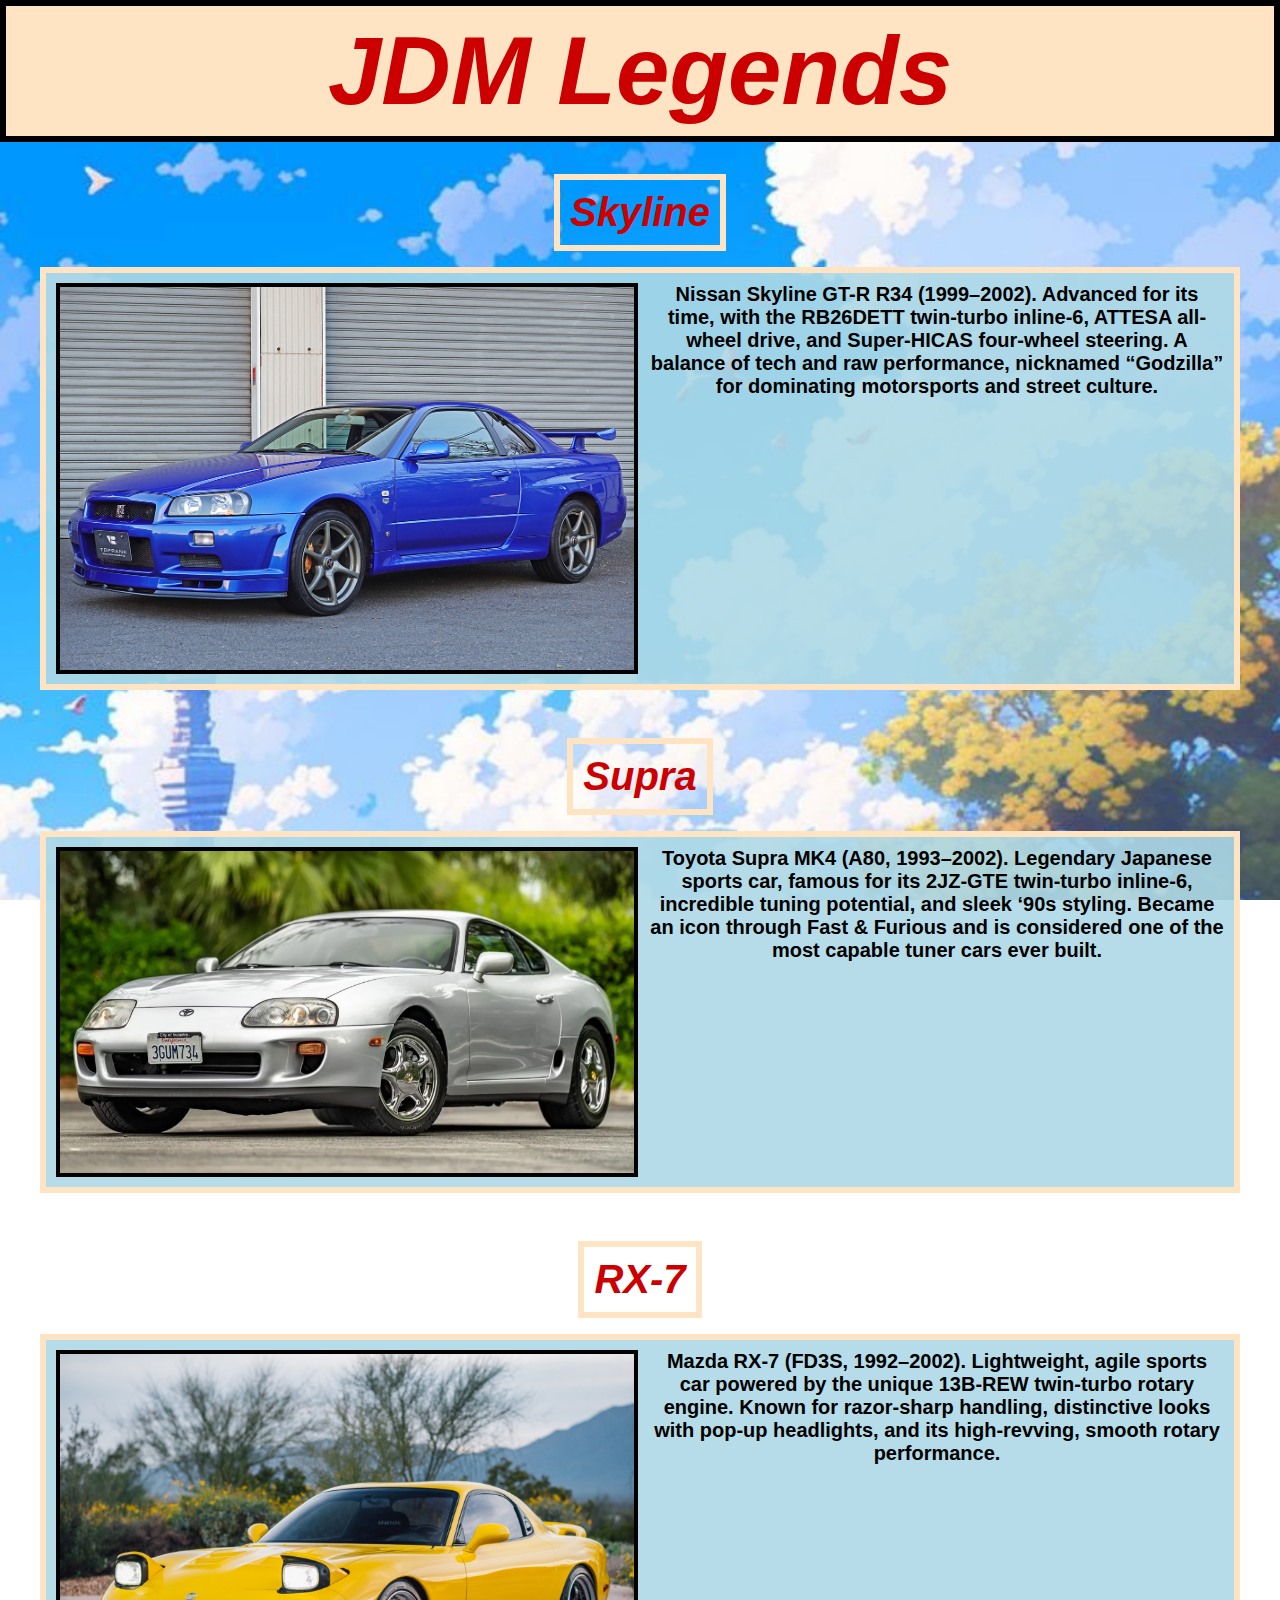
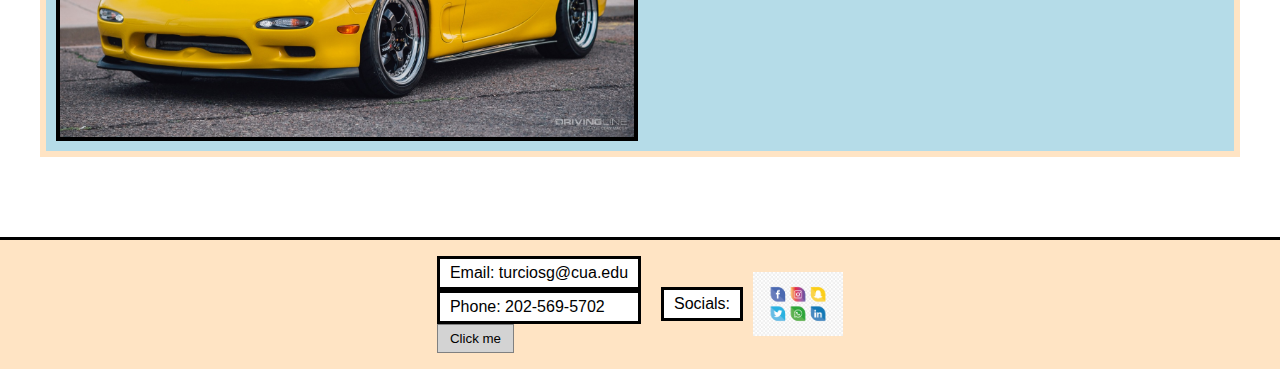
<file: index.html>
<!DOCTYPE html>
<html lang="en">
<head>
    <meta charset="utf-8" />
    <meta name="viewport" content="width=device-width, initial-scale=1.0" />
    <title>jdm legends</title>

    <link rel="stylesheet" href="styles.css" />
    <link rel="icon" type="image/png" href="images/carlogo.jpg" />

    <!-- Google tag (gtag.js) -->
    <script async src="https://www.googletagmanager.com/gtag/js?id=G-RJSQ7F47VJ"></script>
    <script>
      window.dataLayer = window.dataLayer || [];
      function gtag(){dataLayer.push(arguments);}
      gtag('js', new Date());
      gtag('config', 'G-RJSQ7F47VJ');
    </script>
</head>

<body>
    <div id="page-grid">

        <header>
            <div class="brand-identity">
                <h1>JDM Legends</h1>
            </div>
        </header>

        <main>
            <section class="car-section">
                <h2 class="section-title">Skyline</h2>
                <div class="car-content-grid">
                    <img src="images/skyline.jpg" alt="Nissan Skyline GT-R R34" class="car-image" />
                    <p class="section-text">
                        Nissan Skyline GT-R R34 (1999–2002). Advanced for its time, with the RB26DETT twin-turbo inline-6,
                        ATTESA all-wheel drive, and Super-HICAS four-wheel steering. A balance of tech and raw performance,
                        nicknamed “Godzilla” for dominating motorsports and street culture.
                    </p>
                </div>
            </section>

            <section class="car-section">
                <h2 class="section-title">Supra</h2>
                <div class="car-content-grid">
                    <img src="images/supra.avif" alt="Toyota Supra MK4" class="car-image" />
                    <p class="section-text">
                        Toyota Supra MK4 (A80, 1993–2002). Legendary Japanese sports car, famous for its 2JZ-GTE
                        twin-turbo inline-6, incredible tuning potential, and sleek ‘90s styling. Became an icon through
                        Fast & Furious and is considered one of the most capable tuner cars ever built.
                    </p>
                </div>
            </section>

            <section class="car-section">
                <h2 class="section-title">RX-7</h2>
                <div class="car-content-grid">
                    <img src="images/rx7.jpg" alt="Mazda RX-7 FD3S" class="car-image" />
                    <p class="section-text">
                        Mazda RX-7 (FD3S, 1992–2002). Lightweight, agile sports car powered by the unique 13B-REW
                        twin-turbo rotary engine. Known for razor-sharp handling, distinctive looks with pop-up headlights,
                        and its high-revving, smooth rotary performance.
                    </p>
                </div>
            </section>
        </main>

        <footer>
            <div class="contact-info">
                <p>Email: turciosg@cua.edu</p>
                <p>Phone: 202-569-5702</p>

              
                <button id="open-modal-btn" class="btn">Click me</button>
            </div>

            <div class="social-links">
                <p>Socials:</p>
                <img src="images/social-media.jpg" alt="Social media icons" class="social-icon" />
            </div>
        </footer>
    </div>

    <!-- SIMPLE MODAL -->
    <div id="modal" class="modal">
        <div class="modal-box">
            <h3>Thank You!</h3>
            <p>This is a demo. Click the Close button to close the window</p>
            <button id="close-modal-btn" class="btn btn--secondary">Close</button>
        </div>
    </div>

    <script src="main.js"></script>
    <script src="data/content.js"></script>


</body>
</html>
</file>
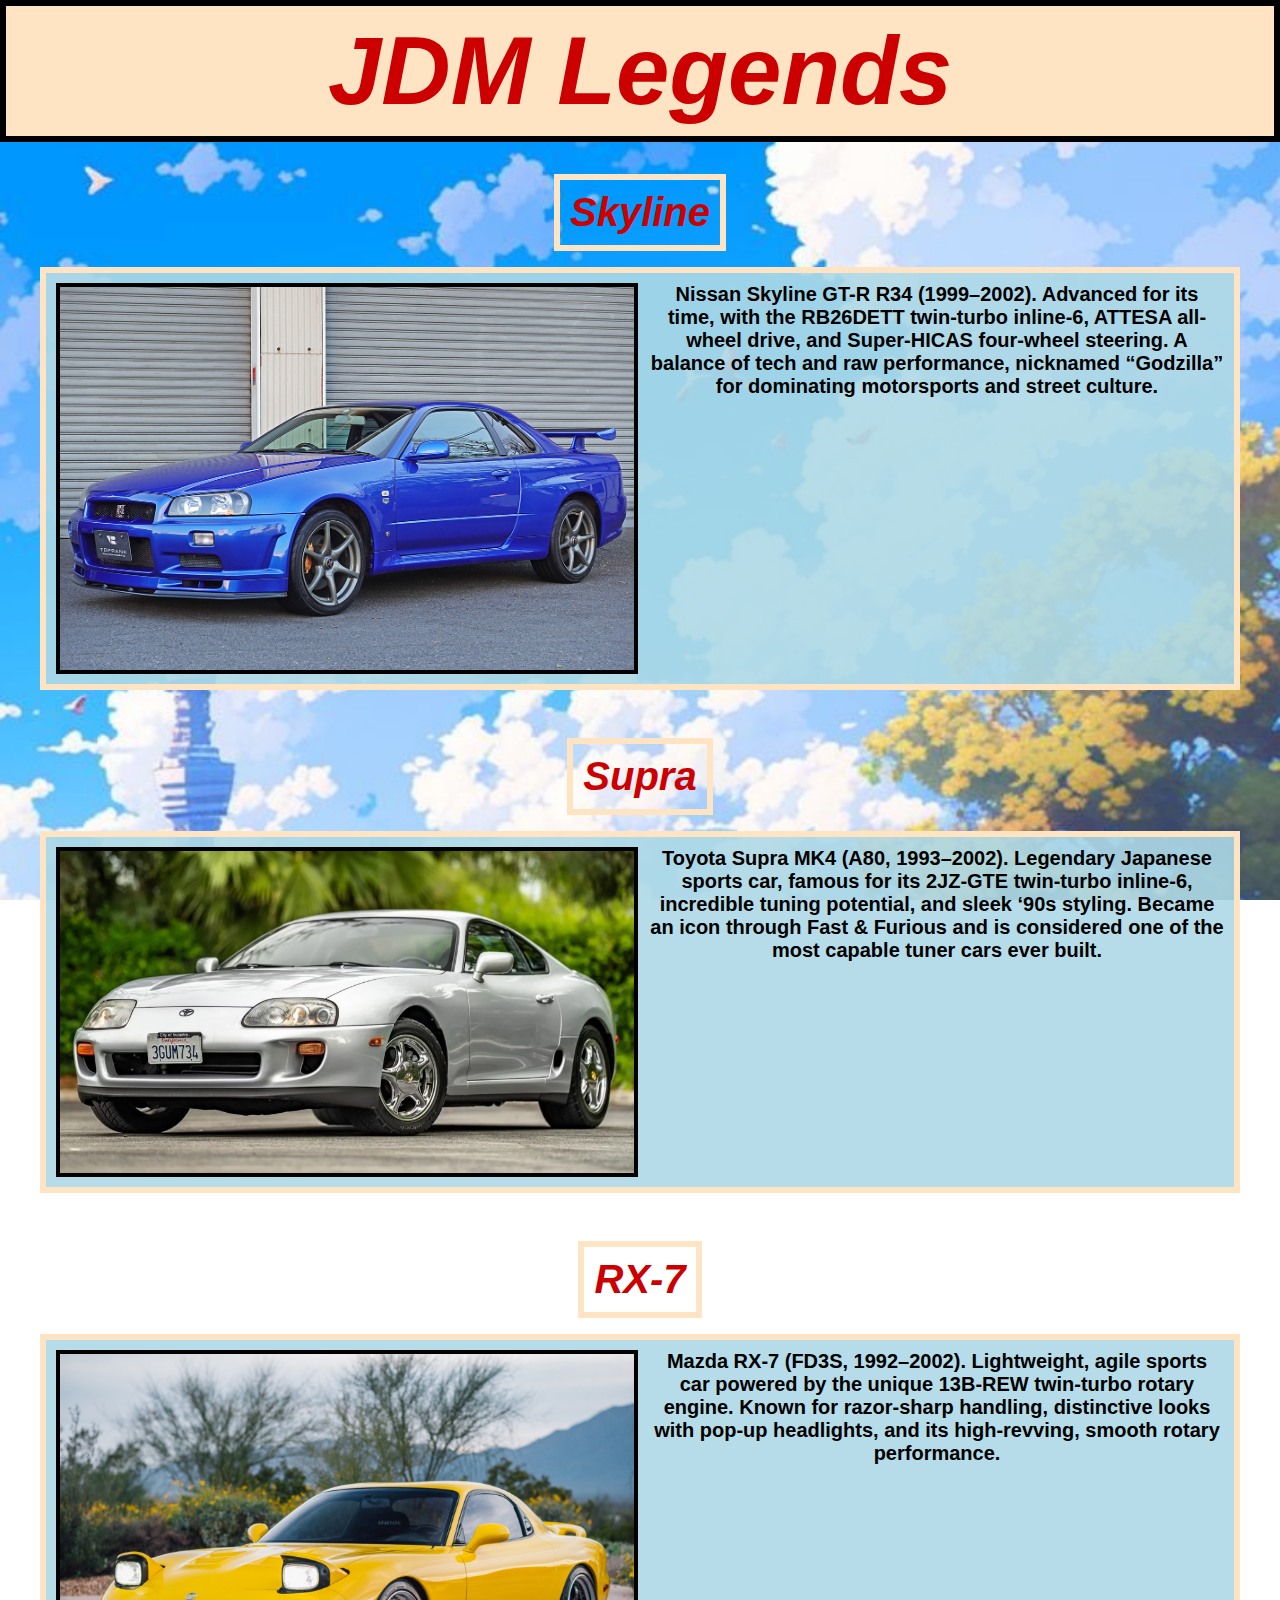
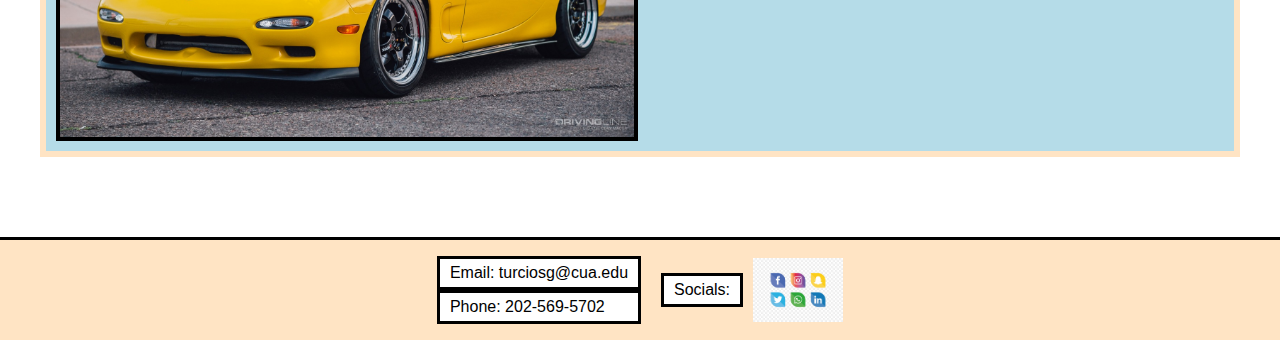
<file: Project/index.html>
﻿<!DOCTYPE html>
<html lang="en">
<head>
    <meta charset="utf-8" />
    <meta name="viewport" content="width=device-width, initial-scale=1.0" />
    <title>jdm legends</title>
    <link rel="stylesheet" href="styles.css" />
    <link rel="icon" type="image/png" href="images/carlogo.jpg" />
</head>

<body>
    <div id="page-grid">
        <header>
            <div class="brand-identity">
                <h1>JDM Legends</h1>
            </div>
        </header>

        <main>
            <section class="car-section">
                <h2 class="section-title">Skyline</h2>
                <div class="car-content-grid">
                    <img src="images/skyline.jpg" alt="Nissan Skyline GT-R R34" class="car-image" />
                    <p class="section-text">
                        Nissan Skyline GT-R R34 (1999–2002). Advanced for its time, with the RB26DETT twin-turbo inline-6, ATTESA all-wheel drive, and Super-HICAS four-wheel steering. A balance of tech and raw performance, nicknamed “Godzilla” for dominating motorsports and street culture.
                    </p>
                </div>
            </section>

            <section class="car-section">
                <h2 class="section-title">Supra</h2>
                <div class="car-content-grid">
                    <img src="images/supra.avif" alt="Toyota Supra MK4" class="car-image" />
                    <p class="section-text">
                        Toyota Supra MK4 (A80, 1993–2002). Legendary Japanese sports car, famous for its 2JZ-GTE twin-turbo inline-6, incredible tuning potential, and sleek ‘90s styling. Became an icon through Fast & Furious and is considered one of the most capable tuner cars ever built.
                    </p>
                </div>
            </section>

            <section class="car-section">
                <h2 class="section-title">RX-7</h2>
                <div class="car-content-grid">
                    <img src="images/rx7.jpg" alt="Mazda RX-7 FD3S" class="car-image" />
                    <p class="section-text">
                        Mazda RX-7 (FD3S, 1992–2002). Lightweight, agile sports car powered by the unique 13B-REW twin-turbo rotary engine. Known for razor-sharp handling, distinctive looks with pop-up headlights, and its high-revving, smooth rotary performance.
                    </p>
                </div>
            </section>
        </main>

        <footer>
            <div class="contact-info">
                <p>Email: turciosg@cua.edu</p>
                <p>Phone: 202-569-5702</p>
            </div>
            <div class="social-links">
                <p>Socials:</p>
                <img src="images/social-media.jpg" alt="Social media icons" class="social-icon" />
            </div>
        </footer>
    </div>
</body>
</html>
</file>
<file: styles.css>
:root {
	--color-primary: #cc0000;
	--color-secondary: #000000;
	--color-background-header: bisque;
	--color-background-main: rgba(173, 216, 230, 0.9);
	--color-background-footer: bisque;
	--color-text-dark: #000000;
	--color-text-light: #ffffff;
	--font-family: Arial, sans-serif;
	--font-size-h1: 6rem;
	--font-size-h2: 2.5rem;
	--font-size-text: 1.25rem;
	--spacing-default: 1rem;
}

body {
	margin: 0;
	font-family: var(--font-family);
	background-image: url("images/wallpaper.jpg");
	background-size: cover;
	background-attachment: fixed;
	min-height: 100vh;
}

#page-grid {
	display: grid;
	grid-template-areas:
		"header"
		"main"
		"footer";
	grid-template-rows: auto 1fr auto;
}

header {
	grid-area: header;
	background-color: var(--color-background-header);
	border: 6px solid var(--color-secondary);
	text-align: center;
	padding: 10px 0;
	margin: 0;
}

h1 {
	color: var(--color-primary);
	font-size: var(--font-size-h1);
	font-style: italic;
	margin: 0;
}

main {
	grid-area: main;
	padding: 2rem 0;
}

.car-section {
	max-width: 1200px;
	margin: 0 auto 3rem auto;
	padding: 0 var(--spacing-default);
	text-align: center;
}

.section-title {
	color: var(--color-primary);
	font-size: var(--font-size-h2);
	font-style: oblique;
	margin: 0 auto var(--spacing-default) auto;
	padding: 10px;
	display: inline-block;
	border: 6px var(--color-background-header) solid;
	background-color: transparent;
}

.car-content-grid {
	display: grid;
	grid-template-columns: minmax(300px, 1fr) minmax(300px, 1fr);
	gap: 20px;
	align-items: start;
	background-color: var(--color-background-main);
	border: 6px var(--color-background-header) solid;
	padding: 10px;
}

.car-image {
	width: 100%;
	height: auto;
	display: block;
	border: 4px solid var(--color-secondary);
}

.section-text {
	font-size: var(--font-size-text);
	color: var(--color-text-dark);
	text-align: center;
	margin: 0;
	font-family: 'Helvetica Neue', Helvetica, sans-serif;
	font-weight: 700;
}

footer {
	grid-area: footer;
	background-color: var(--color-background-footer);
	color: var(--color-text-light);
	padding: var(--spacing-default) 0;
	border-top: 3px solid var(--color-secondary);
	display: flex;
	justify-content: center;
	align-items: center;
	flex-wrap: wrap;
	gap: 20px;
	font-size: 1rem;
}

	footer p {
		background-color: var(--color-text-light);
		color: var(--color-text-dark);
		border: 3px solid var(--color-secondary);
		padding: 5px 10px;
		margin: 0;
	}

.social-links {
	display: flex;
	align-items: center;
	gap: 10px;
}

.social-icon {
	width: 90px;
	height: auto;
}

@media screen and (max-width: 750px) {
	.car-content-grid {
		grid-template-columns: 1fr;
	}

	:root {
		--font-size-h1: 3.5rem;
		--font-size-h2: 2rem;
		--font-size-text: 1rem;
	}

	footer {
		flex-direction: column;
		gap: 10px;
		padding: 10px 0;
	}
}


.btn {
    background-color: lightgray;
    border: 1px solid gray;
    padding: 6px 12px;
    cursor: pointer;
    color: black;
}

.btn--secondary {
    background-color: #ddd;
}

/* Modal overlay */
.modal {
    display: none;
    position: fixed;
    inset: 0;
    background: rgba(0,0,0,0.4);
    justify-content: center;
    align-items: center;
}

/* Modal box */
.modal-box {
    background: white;
    border: 2px solid black;
    padding: 20px;
    width: 300px;
    text-align: center;
}
</file>
<file: Project/styles.css>
:root {
	--color-primary: #cc0000;
	--color-secondary: #000000;
	--color-background-header: bisque;
	--color-background-main: rgba(173, 216, 230, 0.9);
	--color-background-footer: bisque;
	--color-text-dark: #000000;
	--color-text-light: #ffffff;
	--font-family: Arial, sans-serif;
	--font-size-h1: 6rem;
	--font-size-h2: 2.5rem;
	--font-size-text: 1.25rem;
	--spacing-default: 1rem;
}

body {
	margin: 0;
	font-family: var(--font-family);
	background-image: url("images/wallpaper.jpg");
	background-size: cover;
	background-attachment: fixed;
	min-height: 100vh;
}

#page-grid {
	display: grid;
	grid-template-areas:
		"header"
		"main"
		"footer";
	grid-template-rows: auto 1fr auto;
}

header {
	grid-area: header;
	background-color: var(--color-background-header);
	border: 6px solid var(--color-secondary);
	text-align: center;
	padding: 10px 0;
	margin: 0;
}

h1 {
	color: var(--color-primary);
	font-size: var(--font-size-h1);
	font-style: italic;
	margin: 0;
}

main {
	grid-area: main;
	padding: 2rem 0;
}

.car-section {
	max-width: 1200px;
	margin: 0 auto 3rem auto;
	padding: 0 var(--spacing-default);
	text-align: center;
}

.section-title {
	color: var(--color-primary);
	font-size: var(--font-size-h2);
	font-style: oblique;
	margin: 0 auto var(--spacing-default) auto;
	padding: 10px;
	display: inline-block;
	border: 6px var(--color-background-header) solid;
	background-color: transparent;
}

.car-content-grid {
	display: grid;
	grid-template-columns: minmax(300px, 1fr) minmax(300px, 1fr);
	gap: 20px;
	align-items: start;
	background-color: var(--color-background-main);
	border: 6px var(--color-background-header) solid;
	padding: 10px;
}

.car-image {
	width: 100%;
	height: auto;
	display: block;
	border: 4px solid var(--color-secondary);
}

.section-text {
	font-size: var(--font-size-text);
	color: var(--color-text-dark);
	text-align: center;
	margin: 0;
	font-family: 'Helvetica Neue', Helvetica, sans-serif;
	font-weight: 700;
}

footer {
	grid-area: footer;
	background-color: var(--color-background-footer);
	color: var(--color-text-light);
	padding: var(--spacing-default) 0;
	border-top: 3px solid var(--color-secondary);
	display: flex;
	justify-content: center;
	align-items: center;
	flex-wrap: wrap;
	gap: 20px;
	font-size: 1rem;
}

	footer p {
		background-color: var(--color-text-light);
		color: var(--color-text-dark);
		border: 3px solid var(--color-secondary);
		padding: 5px 10px;
		margin: 0;
	}

.social-links {
	display: flex;
	align-items: center;
	gap: 10px;
}

.social-icon {
	width: 90px;
	height: auto;
}

@media screen and (max-width: 750px) {
	.car-content-grid {
		grid-template-columns: 1fr;
	}

	:root {
		--font-size-h1: 3.5rem;
		--font-size-h2: 2rem;
		--font-size-text: 1rem;
	}

	footer {
		flex-direction: column;
		gap: 10px;
		padding: 10px 0;
	}
}
</file>
